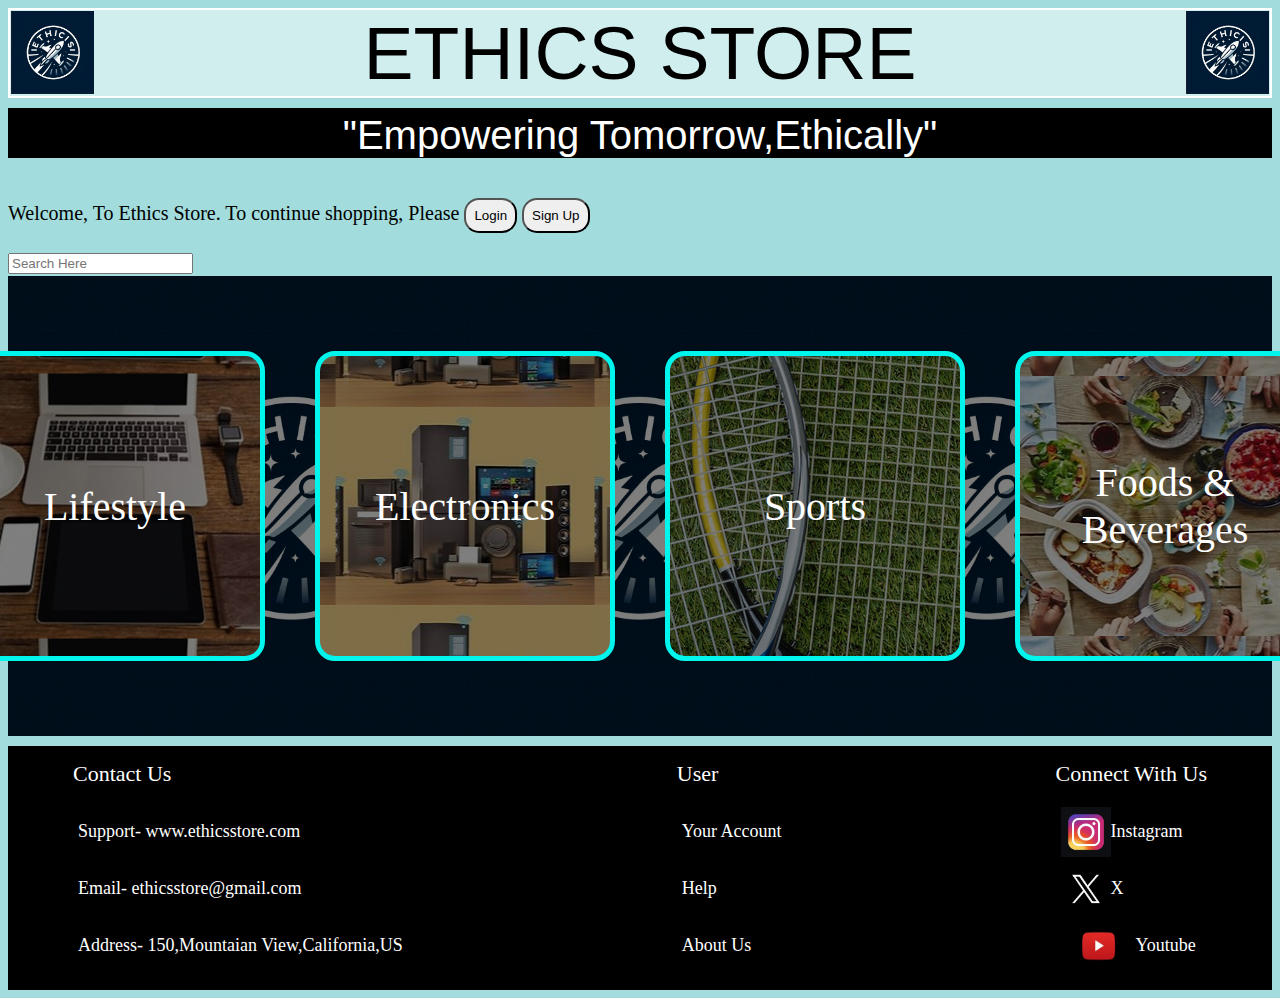
<file: index.html>
<!DOCTYPE html>
<html lang="en">
<head>
    <meta charset="UTF-8">
    <meta name="viewport" content="width=device-width, initial-scale=1.0">
    <title>Document</title> <link rel="stylesheet" href="prac12css.css"> <link rel="stylesheet" href="https://cdnjs.cloudflare.com/ajax/libs/font-awesome/4.7.0/css/font-awesome.min.css">
</head>
<body>
   <img class="i13" src="final logo.jpg" alt=""><img class="i14" src="final logo.jpg" alt=""><p id="h1">ETHICS STORE</p>
    <p id="i2">"Empowering Tomorrow,Ethically"</p>
    <div class="header1">
        <div class="innerheader">
    <p id="i4">Welcome, To Ethics Store. To continue shopping, Please 
    <a href="login.html"><button class="i3">Login</button></a> <a href="signup.html"><button class="i3">Sign Up</button></a></p>
    </div>
    <div class="innerheader">
        <i class="fa-regular fa-magnifying-glass"></i><input type="text" class="searchbar" placeholder="Search Here">
    </div>
    </div>
   <div id="i1">
    <div class="container">
        <a href="lifestyle.html"><div id="a1" class="c3">Lifestyle</div></a>
        <a href="elec.htm"><div id="a2" class="c3">Electronics</div></a>
        <a href="sports.htm"><div id="a3" class="c3">Sports</div></a>
        <a href="food.htm"><div id="a4" class="c3">Foods & Beverages</div></a>
    </div>   
   </div>
<div class="footer"> 
    <div class="footer-section">
    <p class="a7">Contact Us</p>
    <ul>
        <li><p class="a8">Support- www.ethicsstore.com</p></li>
        <li><p class="a8">Email- ethicsstore@gmail.com</p></li>
        <li><p class="a8">Address- 150,Mountaian View,California,US</p></li>
    </ul>
    </div> 
    <div class="footer-section">
        <p class="a7">User</p>
        <ul>
            <li><a href="ephemeral.htm"><p class="a8">Your Account</p></a></li>
            <li><a href="ephemeral.htm"><p class="a8">Help</p></a></li>
            <li><a href="ephemeral.htm"><p class="a8">About Us</p></a></li>
        </ul>
    </div>
    <div class="footer-section">
        <p class="a7">Connect With Us</p>
        <ul>
            <li><img class="i9" src="instalogofinal.jpeg" alt=""><a href=""> <p class="a8">Instagram</p></a></li>
            <li><img class="i9" src="xlogo.jpeg" alt=""><a href=""> <p class="a8">X</p></a></li>
            <LI><img class="i10" src="ytlogofinal.jpeg" alt=""><a href=""> <p class="a8">Youtube</p></a></LI>
        </ul>
    </div>
</div>
</body>
</html>
</file>
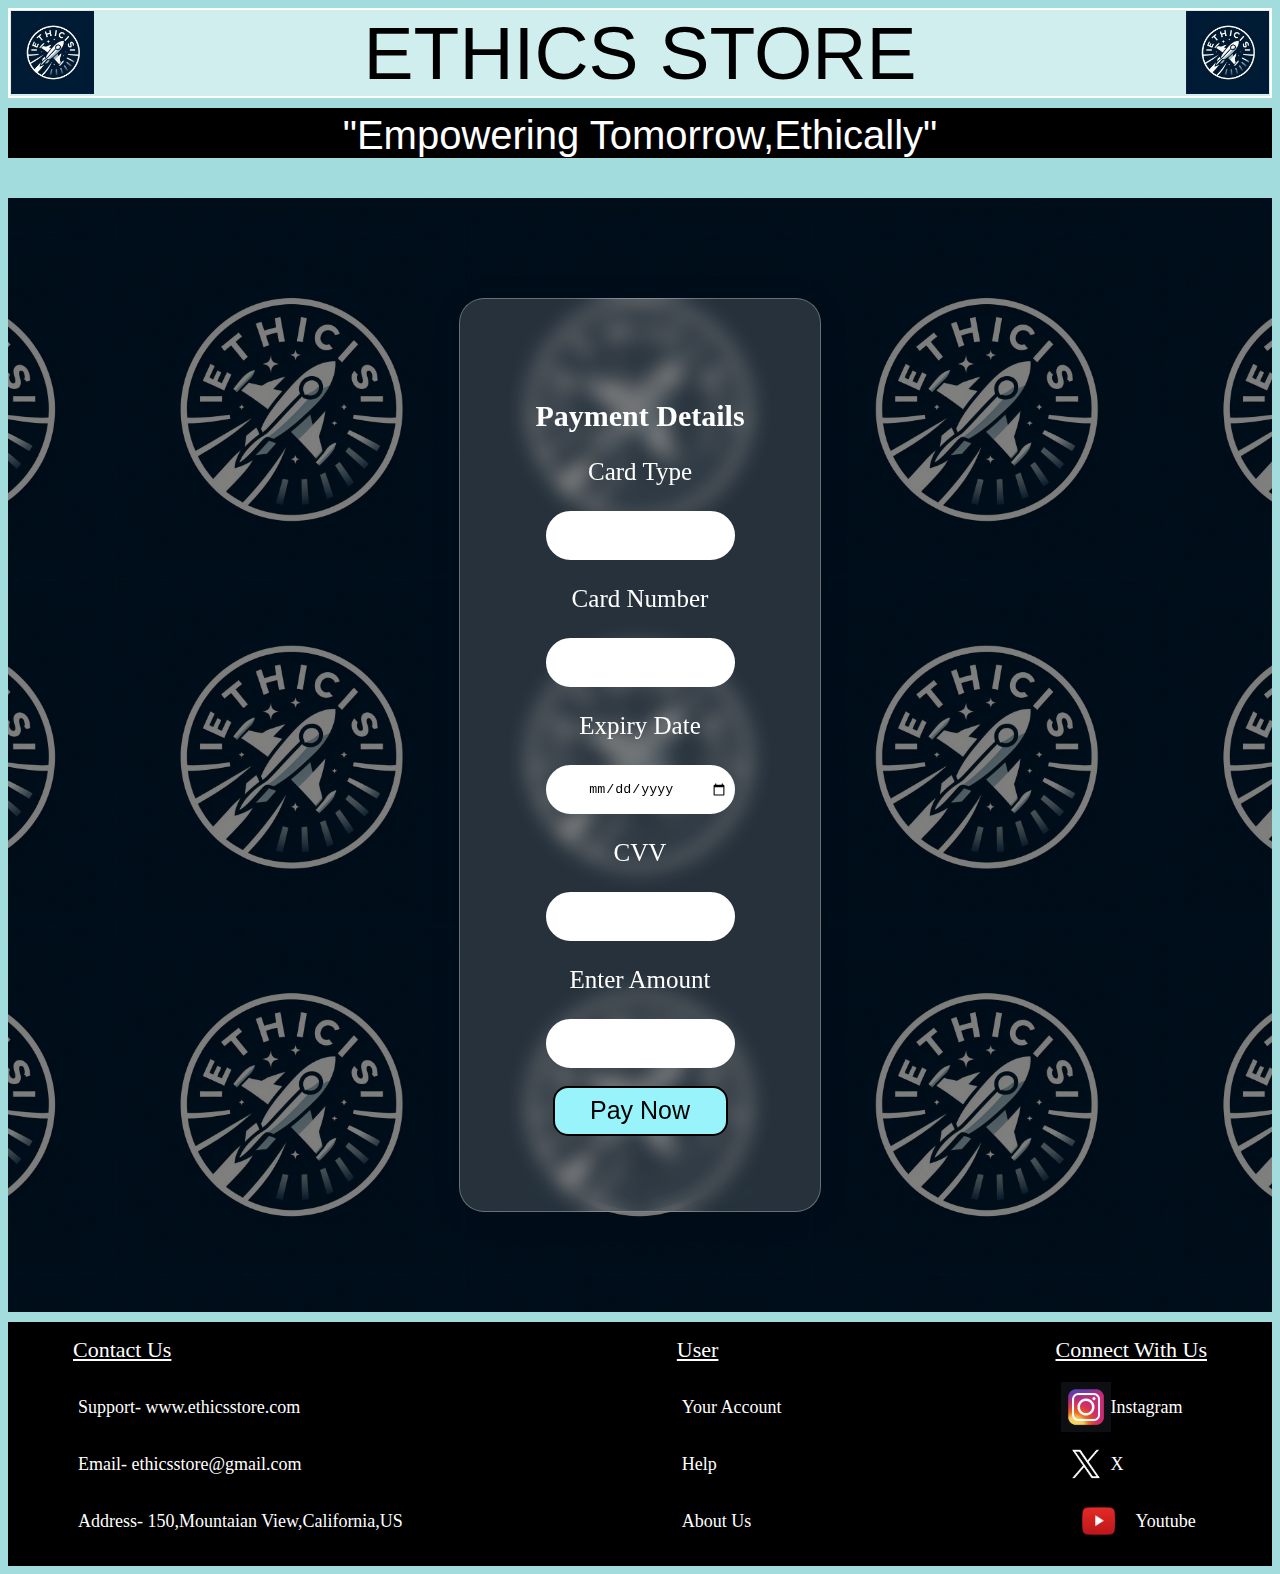
<file: buy now.htm>
<!DOCTYPE html>
<html lang="en">
<head>
    <meta charset="UTF-8">
    <meta name="viewport" content="width=device-width, initial-scale=1.0">
    <title>Document</title><link rel="stylesheet" href="prac12css.css">
</head>
<body>
    <img class="i13" src="final logo.jpg" alt=""><img class="i14" src="final logo.jpg" alt=""><p id="h1">ETHICS STORE</p>
    <p id="i2">"Empowering Tomorrow,Ethically"</p>
    <form action="index.html">
        <div id="i7">
            <div id="i5">
        <h2>Payment Details</h2>
           <center><p class="i12">Card Type</p>  <input class="e1" type="text" name="card type">
            <br>
            <p class="i12">Card Number</p> <input class="e1" type="number" name="card number">
            <br>
            <p class="i12">Expiry Date</p> <input class="e1" type="date" name="expiry date">
            <br>
            <p class="i12">CVV</p> <input class="e1" type="number" name="cvv">
            <br>
            <p class="i12">Enter Amount</p> <input class="e1" type="number" name="enter amount"> <br><br>
            <input class="button" type="submit" value="Pay Now"></center>
        </form></div></div>
        <div class="footer"> 
            <div class="footer-section">
            <p class="a7"><u>Contact Us</u></p>
            <ul>
                <li><p class="a8">Support- www.ethicsstore.com</p></li>
                <li><p class="a8">Email- ethicsstore@gmail.com</p></li>
                <li><p class="a8">Address- 150,Mountaian View,California,US</p></li>
            </ul>
            </div> 
            <div class="footer-section">
                <p class="a7"><u>User</u></p>
                <ul>
                    <li><a href="ephemeral.htm"><p class="a8">Your Account</p></a></li>
                    <li><a href="ephemeral.htm"><p class="a8">Help</p></a></li>
                    <li><a href="ephemeral.htm"><p class="a8">About Us</p></a></li>
                </ul>
            </div>
            <div class="footer-section">
                <p class="a7"><u>Connect With Us</u></p>
                <ul>
                    <li><img class="i9" src="instalogofinal.jpeg" alt=""><a href=""> <p class="a8">Instagram</p></a></li>
                    <li><img class="i9" src="xlogo.jpeg" alt=""><a href=""> <p class="a8">X</p></a></li>
                    <LI><img class="i10" src="ytlogofinal.jpeg" alt=""><a href=""> <p class="a8">Youtube</p></a></LI>
                </ul>
            </div>
        </div>
</body>
</html>
</file>
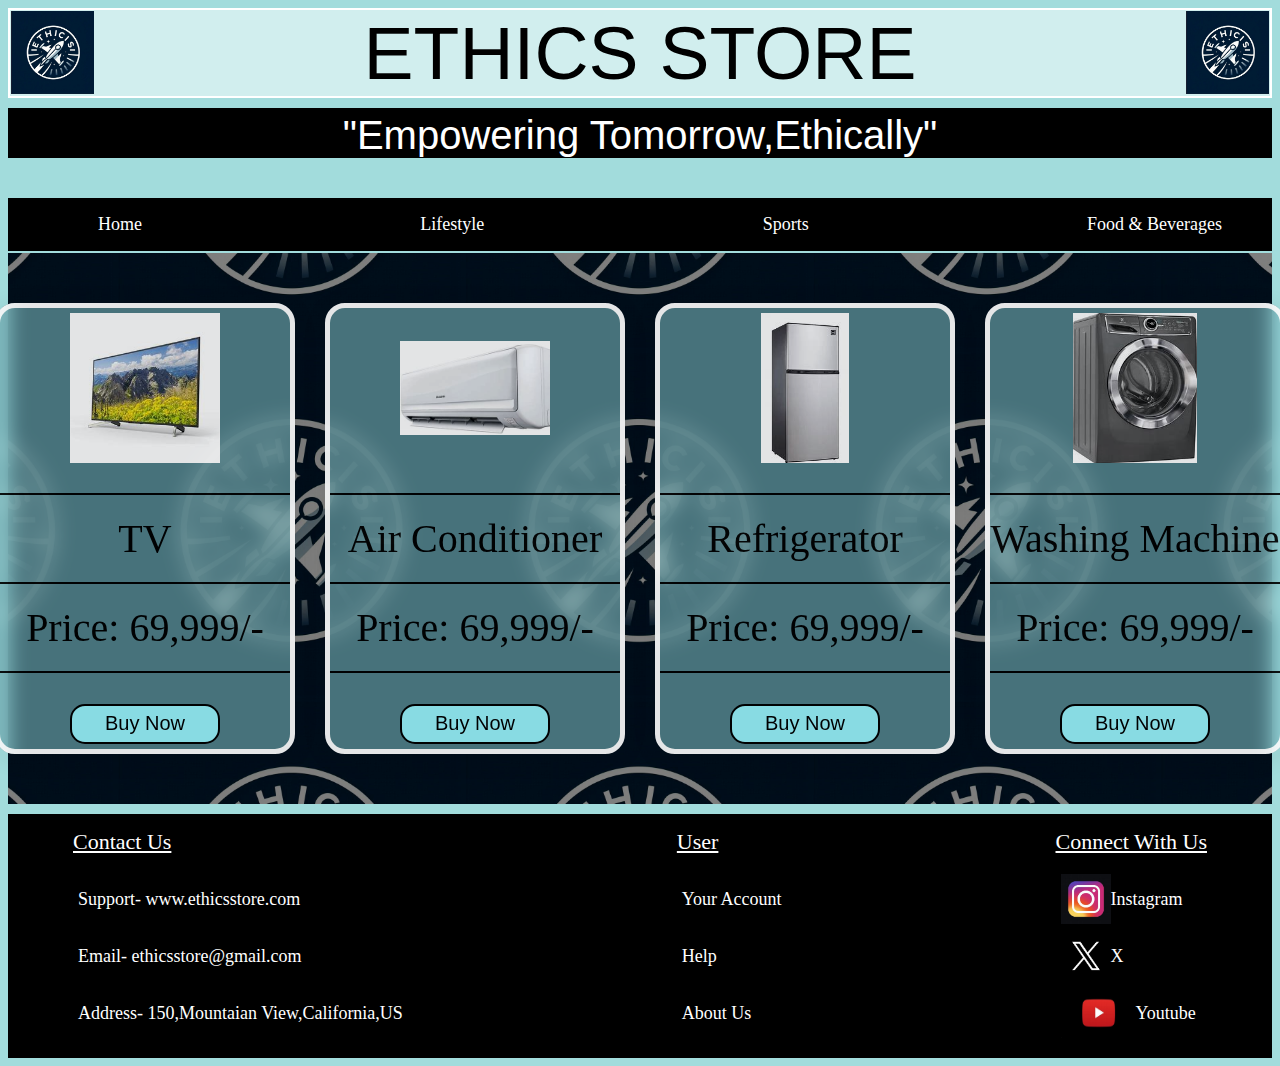
<file: elec.htm>
<!DOCTYPE html>
<html lang="en">
<head>
    <meta charset="UTF-8">
    <meta name="viewport" content="width=device-width, initial-scale=1.0">
    <title>Document</title><link rel="stylesheet" href="prac12css.css">
</head>
<body>
    <img class="i13" src="final logo.jpg" alt=""><img class="i14" src="final logo.jpg" alt=""><p id="h1">ETHICS STORE</p>
    <p id="i2">"Empowering Tomorrow,Ethically"</p>
    <div class="header">
        <div class="header-section">
            <ul>
                <li><a href="index.html"><p class="a8">Home</p></a></li>
            </ul>
        </div>
        <div class="header-section">
            <ul>
                <li><a href="lifestyle.html"><p class="a8">Lifestyle</p></a></li>
            </ul>
        </div>
        <div class="header-section">
            <ul>
                <li><a href="sports.htm"><p class="a8">Sports</p></a></li>
            </ul>
        </div>
        <div class="header-section">
            <ul>
                <li><a href="food.htm"><p class="a8">Food & Beverages</p></a></li>
            </ul>
        </div>
    </div>
    <div class="l1">
        <div class="container1">
            <div class="z1"> <img class="c4" src="tv.jpeg" alt=""><hr noshade="2px" color="black">TV<hr noshade="2px" color="black">
                Price: 69,999/-<hr noshade="2px" color="black"><a href="buy now.htm"><button class="button1">Buy Now</button></a></div>
             <div class="z1"> <img class="c4" src="air conditioner.jpeg" alt=""><hr noshade="2px" color="black">Air Conditioner<hr noshade="2px" color="black">
                Price: 69,999/-<hr noshade="2px" color="black"><a href="buy now.htm"><button class="button1">Buy Now</button></a></div>   
             <div class="z1"> <img class="c4" src="fridge.jpeg" alt=""><hr noshade="2px" color="black">Refrigerator<hr noshade="2px" color="black">
                Price: 69,999/-<hr noshade="2px" color="black"><a href="buy now.htm"><button class="button1">Buy Now</button></a></div>               
             <div class="z1"> <img class="c4" src="washing machine.jpeg" alt=""><hr noshade="2px" color="black">Washing Machine<hr noshade="2px" color="black">
                Price: 69,999/-<hr noshade="2px" color="black"><a href="buy now.htm"><button class="button1">Buy Now</button></a></div>
        </div>
    </div>

    <div class="footer"> 
        <div class="footer-section">
        <p class="a7"><u>Contact Us</u></p>
        <ul>
            <li><p class="a8">Support- www.ethicsstore.com</p></li>
            <li><p class="a8">Email- ethicsstore@gmail.com</p></li>
            <li><p class="a8">Address- 150,Mountaian View,California,US</p></li>
        </ul>
        </div> 
        <div class="footer-section">
            <p class="a7"><u>User</u></p>
            <ul>
                <li><a href="ephemeral.htm"><p class="a8">Your Account</p></a></li>
                <li><a href="ephemeral.htm"><p class="a8">Help</p></a></li>
                <li><a href="ephemeral.htm"><p class="a8">About Us</p></a></li>
            </ul>
        </div>
        <div class="footer-section">
            <p class="a7"><u>Connect With Us</u></p>
            <ul>
                <li><img class="i9" src="instalogofinal.jpeg" alt=""><a href=""> <p class="a8">Instagram</p></a></li>
                <li><img class="i9" src="xlogo.jpeg" alt=""><a href=""> <p class="a8">X</p></a></li>
                <LI><img class="i10" src="ytlogofinal.jpeg" alt=""><a href=""> <p class="a8">Youtube</p></a></LI>
            </ul>
        </div>
    </div>
</body>
</html>
</file>
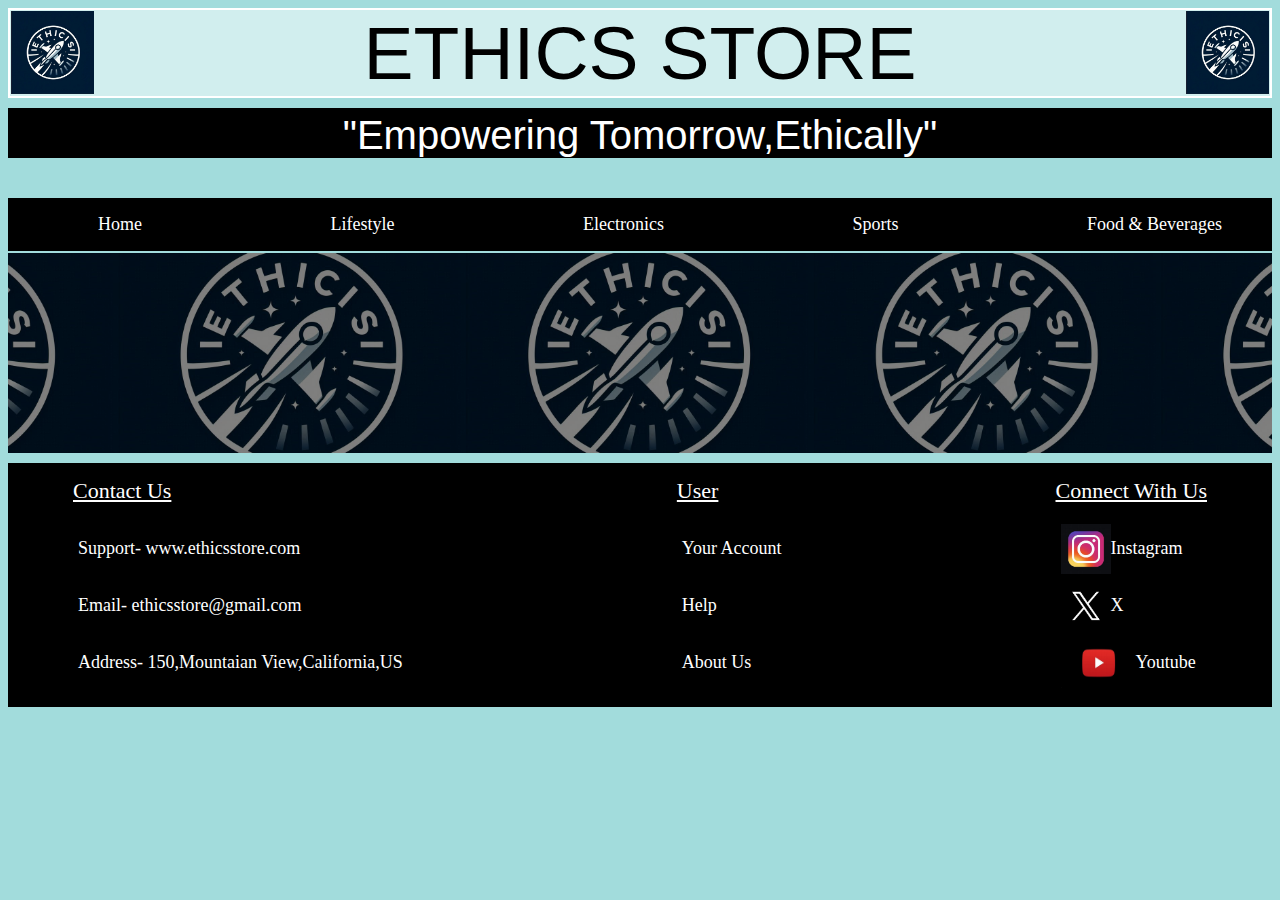
<file: ephemeral.htm>
<!DOCTYPE html>
<html lang="en">
<head>
    <meta charset="UTF-8">
    <meta name="viewport" content="width=device-width, initial-scale=1.0">
    <title>Document</title> <link rel="stylesheet" href="prac12css.css">
</head>
<body>
    <img class="i13" src="final logo.jpg" alt=""><img class="i14" src="final logo.jpg" alt=""><p id="h1">ETHICS STORE</p>
    <p id="i2">"Empowering Tomorrow,Ethically"</p>
    <div class="header">
        <div class="header-section">
            <ul>
                <li><a href="index.html"><p class="a8">Home</p></a></li>
            </ul>
        </div>
        <div class="header-section">
            <ul>
                <li><a href="lifestyle.html"><p class="a8">Lifestyle</p></a></li>
            </ul>
        </div>
        <div class="header-section">
            <ul>
                <li><a href="elec.htm"><p class="a8">Electronics</p></a></li>
            </ul>
        </div>
        <div class="header-section">
            <ul>
                <li><a href="sports.htm"><p class="a8">Sports</p></a></li>
            </ul>
        </div>
        <div class="header-section">
            <ul>
                <li><a href="food.htm"><p class="a8">Food & Beverages</p></a></li>
            </ul>
        </div>
    </div>
    <div id="i7"></div>
    <div class="footer"> 
        <div class="footer-section">
        <p class="a7"><u>Contact Us</u></p>
        <ul>
            <li><p class="a8">Support- www.ethicsstore.com</p></li>
            <li><p class="a8">Email- ethicsstore@gmail.com</p></li>
            <li><p class="a8">Address- 150,Mountaian View,California,US</p></li>
        </ul>
        </div> 
        <div class="footer-section">
            <p class="a7"><u>User</u></p>
            <ul>
                <li><a href="ephemeral.htm"><p class="a8">Your Account</p></a></li>
                <li><a href="ephemeral.htm"><p class="a8">Help</p></a></li>
                <li><a href="ephemeral.htm"><p class="a8">About Us</p></a></li>
            </ul>
        </div>
        <div class="footer-section">
            <p class="a7"><u>Connect With Us</u></p>
            <ul>
                <li><img class="i9" src="instalogofinal.jpeg" alt=""><a href=""> <p class="a8">Instagram</p></a></li>
                <li><img class="i9" src="xlogo.jpeg" alt=""><a href=""> <p class="a8">X</p></a></li>
                <LI><img class="i10" src="ytlogofinal.jpeg" alt=""><a href=""> <p class="a8">Youtube</p></a></LI>
            </ul>
        </div>
    </div>
</body>
</html>
</file>
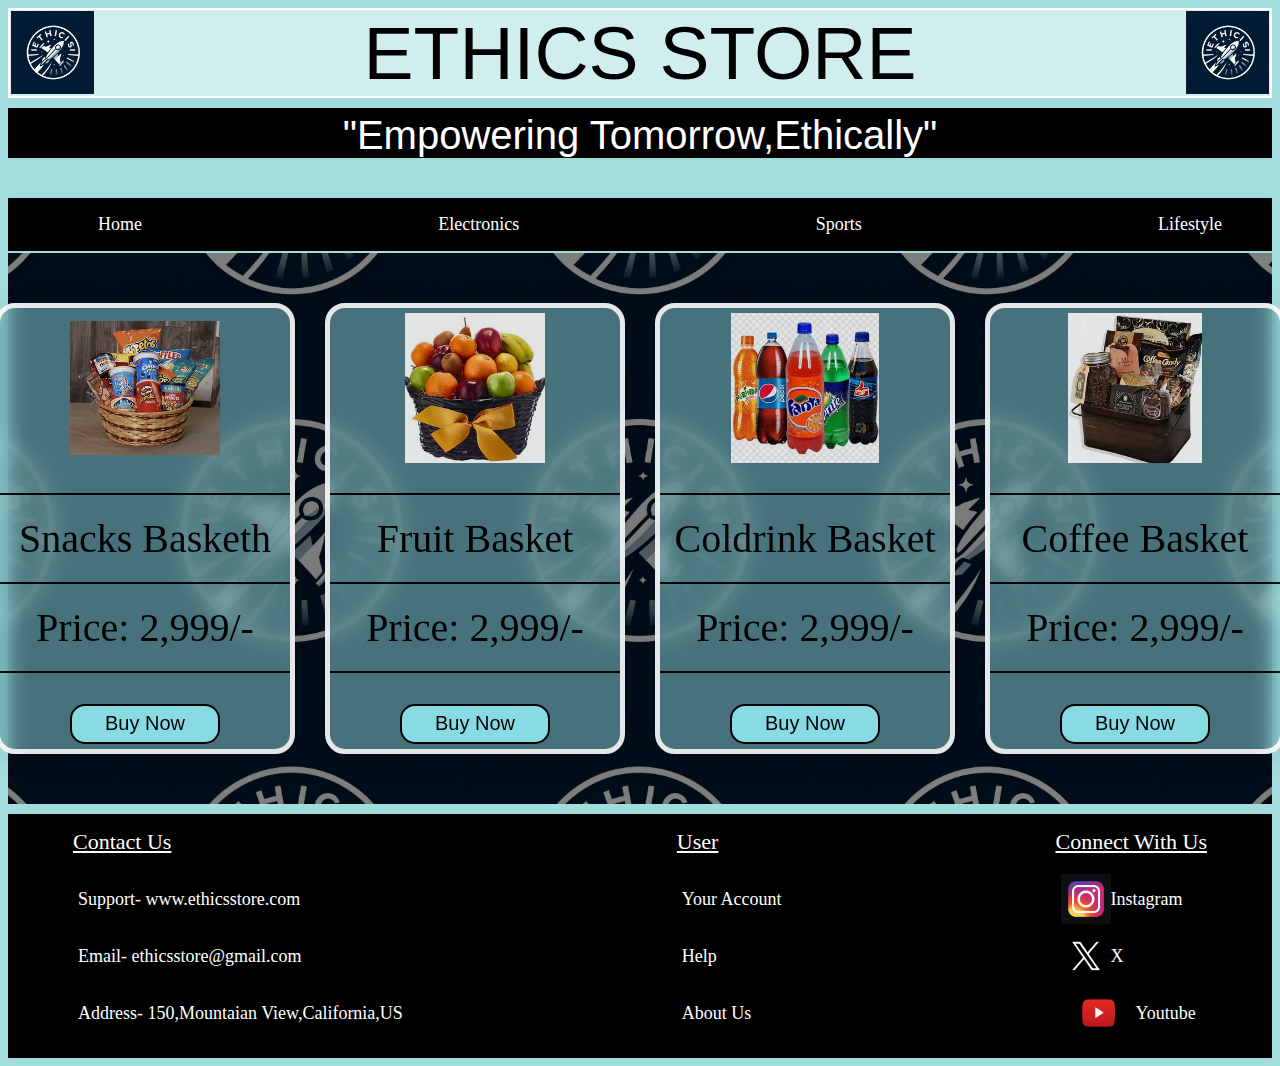
<file: food.htm>
<!DOCTYPE html>
<html lang="en">
<head>
    <meta charset="UTF-8">
    <meta name="viewport" content="width=device-width, initial-scale=1.0">
    <title>Document</title><link rel="stylesheet" href="prac12css.css">
</head>
<body>
    <img class="i13" src="final logo.jpg" alt=""><img class="i14" src="final logo.jpg" alt=""><p id="h1">ETHICS STORE</p>
    <p id="i2">"Empowering Tomorrow,Ethically"</p>
    <div class="header">
        <div class="header-section">
            <ul>
                <li><a href="index.html"><p class="a8">Home</p></a></li>
            </ul>
        </div>
        <div class="header-section">
            <ul>
                <li><a href="elec.htm"><p class="a8">Electronics</p></a></li>
            </ul>
        </div>
        <div class="header-section">
            <ul>
                <li><a href="sports.htm"><p class="a8">Sports</p></a></li>
            </ul>
        </div>
        <div class="header-section">
            <ul>
                <li><a href="lifestyle.html"><p class="a8">Lifestyle</p></a></li>
            </ul>
        </div>
    </div>
    <div class="l1">
        <div class="container1">
            <div class="z1"> <img class="c4" src="snacksbasket.jpeg" alt=""><hr noshade="2px" color="black">Snacks Basketh<hr noshade="2px" color="black">
                Price: 2,999/-<hr noshade="2px" color="black"><a href="buy now.htm"><button class="button1">Buy Now</button></a></div>
             <div class="z1"> <img class="c4" src="fruitbasket.jpeg" alt=""><hr noshade="2px" color="black">Fruit Basket<hr noshade="2px" color="black">
                Price: 2,999/-<hr noshade="2px" color="black"><a href="buy now.htm"><button class="button1">Buy Now</button></a></div>   
             <div class="z1"> <img class="c4" src="coldrinkset.jpeg" alt=""><hr noshade="2px" color="black">Coldrink Basket<hr noshade="2px" color="black">
                Price: 2,999/-<hr noshade="2px" color="black"><a href="buy now.htm"><button class="button1">Buy Now</button></a></div>               
             <div class="z1"> <img class="c4" src="coffeebasket.jpeg" alt=""><hr noshade="2px" color="black">Coffee Basket<hr noshade="2px" color="black">
                Price: 2,999/-<hr noshade="2px" color="black"><a href="buy now.htm"><button class="button1">Buy Now</button></a></div>
        </div>
    </div>
    <div class="footer"> 
        <div class="footer-section">
        <p class="a7"><u>Contact Us</u></p>
        <ul>
            <li><p class="a8">Support- www.ethicsstore.com</p></li>
            <li><p class="a8">Email- ethicsstore@gmail.com</p></li>
            <li><p class="a8">Address- 150,Mountaian View,California,US</p></li>
        </ul>
        </div> 
        <div class="footer-section">
            <p class="a7"><u>User</u></p>
            <ul>
                <li><a href="ephemeral.htm"><p class="a8">Your Account</p></a></li>
                <li><a href="ephemeral.htm"><p class="a8">Help</p></a></li>
                <li><a href="ephemeral.htm"><p class="a8">About Us</p></a></li>
            </ul>
        </div>
        <div class="footer-section">
            <p class="a7"><u>Connect With Us</u></p>
            <ul>
                <li><img class="i9" src="instalogofinal.jpeg" alt=""><a href=""> <p class="a8">Instagram</p></a></li>
                <li><img class="i9" src="xlogo.jpeg" alt=""><a href=""> <p class="a8">X</p></a></li>
                <LI><img class="i10" src="ytlogofinal.jpeg" alt=""><a href=""> <p class="a8">Youtube</p></a></LI>
            </ul>
        </div>
    </div>
</body>
</html>
</file>
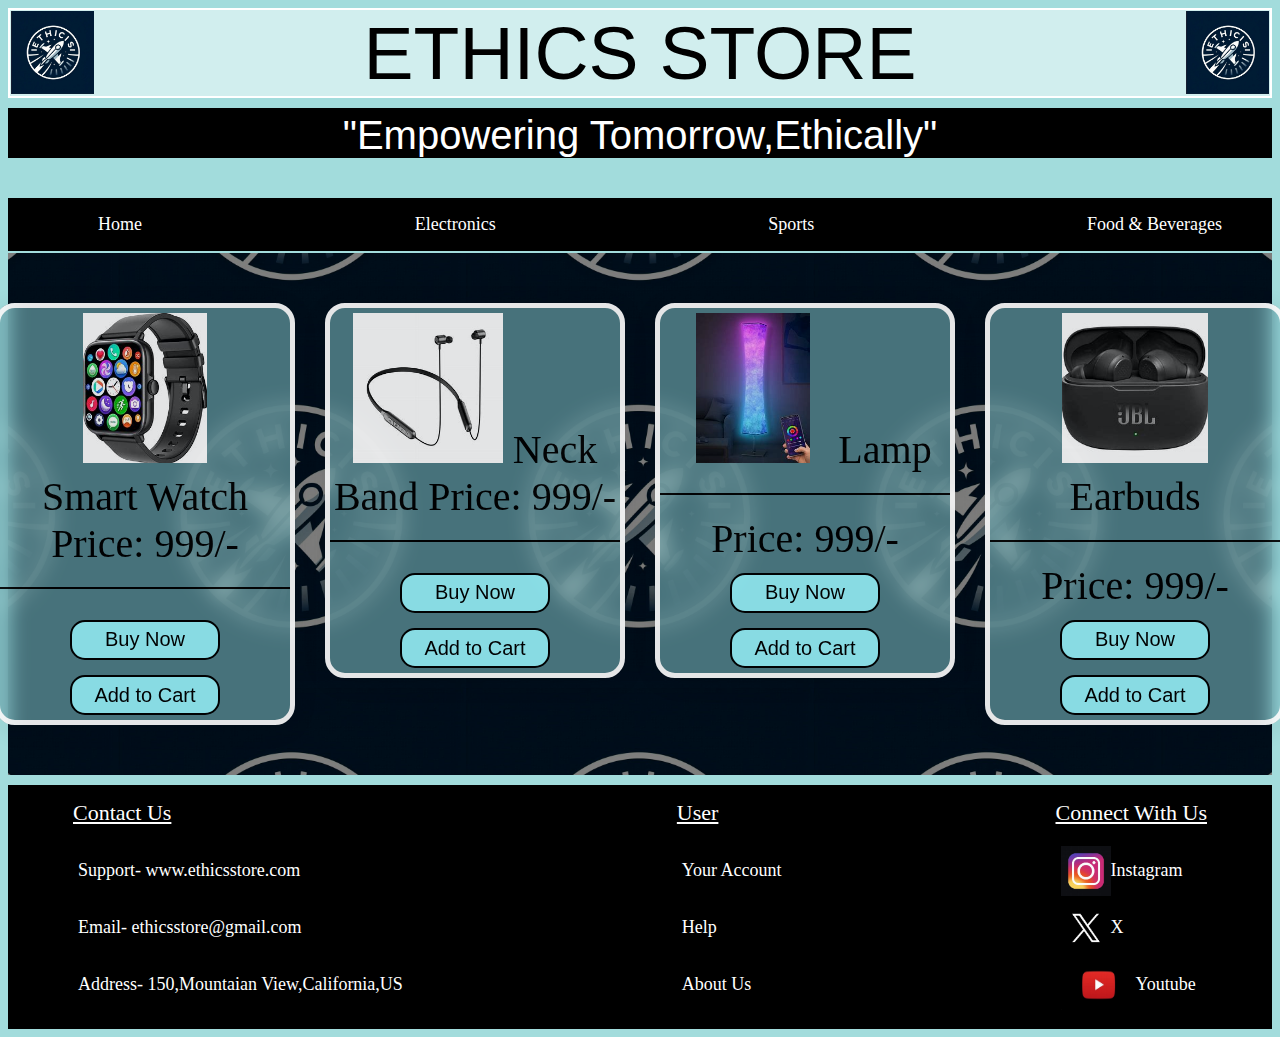
<file: lifestyle.html>
<!DOCTYPE html>
<html lang="en">
<head>
    <meta charset="UTF-8">
    <meta name="viewport" content="width=device-width, initial-scale=1.0">
    <title>Document</title> <link rel="stylesheet" href="prac12css.css">
    <script>
        // Initialize an empty cart
        let cart = [];
    
        // Function to add item to cart
        function addToCart(item, price) {
            const cartItem = { name: item, price: price };
            cart.push(cartItem);
            alert(item + " has been added to the cart!");
            displayCart(); // Show the updated cart after an item is added
        }
    
        // Function to display the cart
        function displayCart() {
            let cartContents = "";
            let totalPrice = 0;
    
            if (cart.length === 0) {
                cartContents = "Your cart is empty.";
            } else {
                cart.forEach(item => {
                    cartContents += item.name + " - Price: " + item.price + "<br>";
                    totalPrice += item.price;
                });
                cartContents += "<hr>Total Price: " + totalPrice + " /-";
            }
    
            // Display the cart in the console (or you could display it in an HTML element)
            console.log(cartContents);
            // For example, show cart content in a popup or a specific section in HTML
            alert(cartContents);
        }
    </script>
</head>
<body>
    <img class="i13" src="final logo.jpg" alt=""><img class="i14" src="final logo.jpg" alt=""><p id="h1">ETHICS STORE</p>
    <p id="i2">"Empowering Tomorrow,Ethically"</p> 
    <div class="header">
        <div class="header-section">
            <ul>
                <li><a href="index.html"><p class="a8">Home</p></a></li>
            </ul>
        </div>
        <div class="header-section">
            <ul>
                <li><a href="elec.htm"><p class="a8">Electronics</p></a></li>
            </ul>
        </div>
        <div class="header-section">
            <ul>
                <li><a href="sports.htm"><p class="a8">Sports</p></a></li>
            </ul>
        </div>
        <div class="header-section">
            <ul>
                <li><a href="food.htm"><p class="a8">Food & Beverages</p></a></li>
            </ul>
        </div>
    </div>
    <div class="l1">
    <div class="container1">
        <div class="z1">
            <img class="c4" src="smartwatch1.jpeg" alt=""><br>Smart Watch<br>
            Price: 999/-<hr noshade="2px" color="black">
            <a href="buy now.htm"><button class="button1">Buy Now</button></a>
            <button class="button1" onclick="addToCart('Smart Watch', 999)">Add to Cart</button>
        </div>
        <div class="z1">
            <img class="c4" src="neckband1.jpeg" alt="">
            Neck Band
            Price: 999/-<hr noshade="2px" color="black">
            <a href="buy now.htm"><button class="button1">Buy Now</button></a>
            <button class="button1" onclick="addToCart('Neck Band', 999)">Add to Cart</button>
        </div>
        <div class="z1">
            <img class="c4" src="lamp1.jpeg" alt="">
            Lamp<hr noshade="2px" color="black">
            Price: 999/-
            <a href="buy now.htm"><button class="button1">Buy Now</button></a>
            <button class="button1" onclick="addToCart('Lamp', 999)">Add to Cart</button>
        </div>
        <div class="z1">
            <img class="c4" src="earbud1.jpeg" alt="">
            Earbuds<hr noshade="2px" color="black">
            Price: 999/-
            <a href="buy now.htm"><button class="button1">Buy Now</button></a>
            <button class="button1" onclick="addToCart('Earbuds', 999)">Add to Cart</button>
        </div>
    </div>
</div>
    <div class="footer"> 
        <div class="footer-section">
        <p class="a7"><u>Contact Us</u></p>
        <ul>
            <li><p class="a8">Support- www.ethicsstore.com</p></li>
            <li><p class="a8">Email- ethicsstore@gmail.com</p></li>
            <li><p class="a8">Address- 150,Mountaian View,California,US</p></li>
        </ul>
        </div> 
        <div class="footer-section">
            <p class="a7"><u>User</u></p>
            <ul>
                <li><a href="ephemeral.htm"><p class="a8">Your Account</p></a></li>
                <li><a href="ephemeral.htm"><p class="a8">Help</p></a></li>
                <li><a href="ephemeral.htm"><p class="a8">About Us</p></a></li>
            </ul>
        </div>
        <div class="footer-section">
            <p class="a7"><u>Connect With Us</u></p>
            <ul>
                <li><img class="i9" src="instalogofinal.jpeg" alt=""><a href=""> <p class="a8">Instagram</p></a></li>
                <li><img class="i9" src="xlogo.jpeg" alt=""><a href=""> <p class="a8">X</p></a></li>
                <LI><img class="i10" src="ytlogofinal.jpeg" alt=""><a href=""> <p class="a8">Youtube</p></a></LI>
            </ul>
        </div>
    </div>
</body>
</html>
</file>
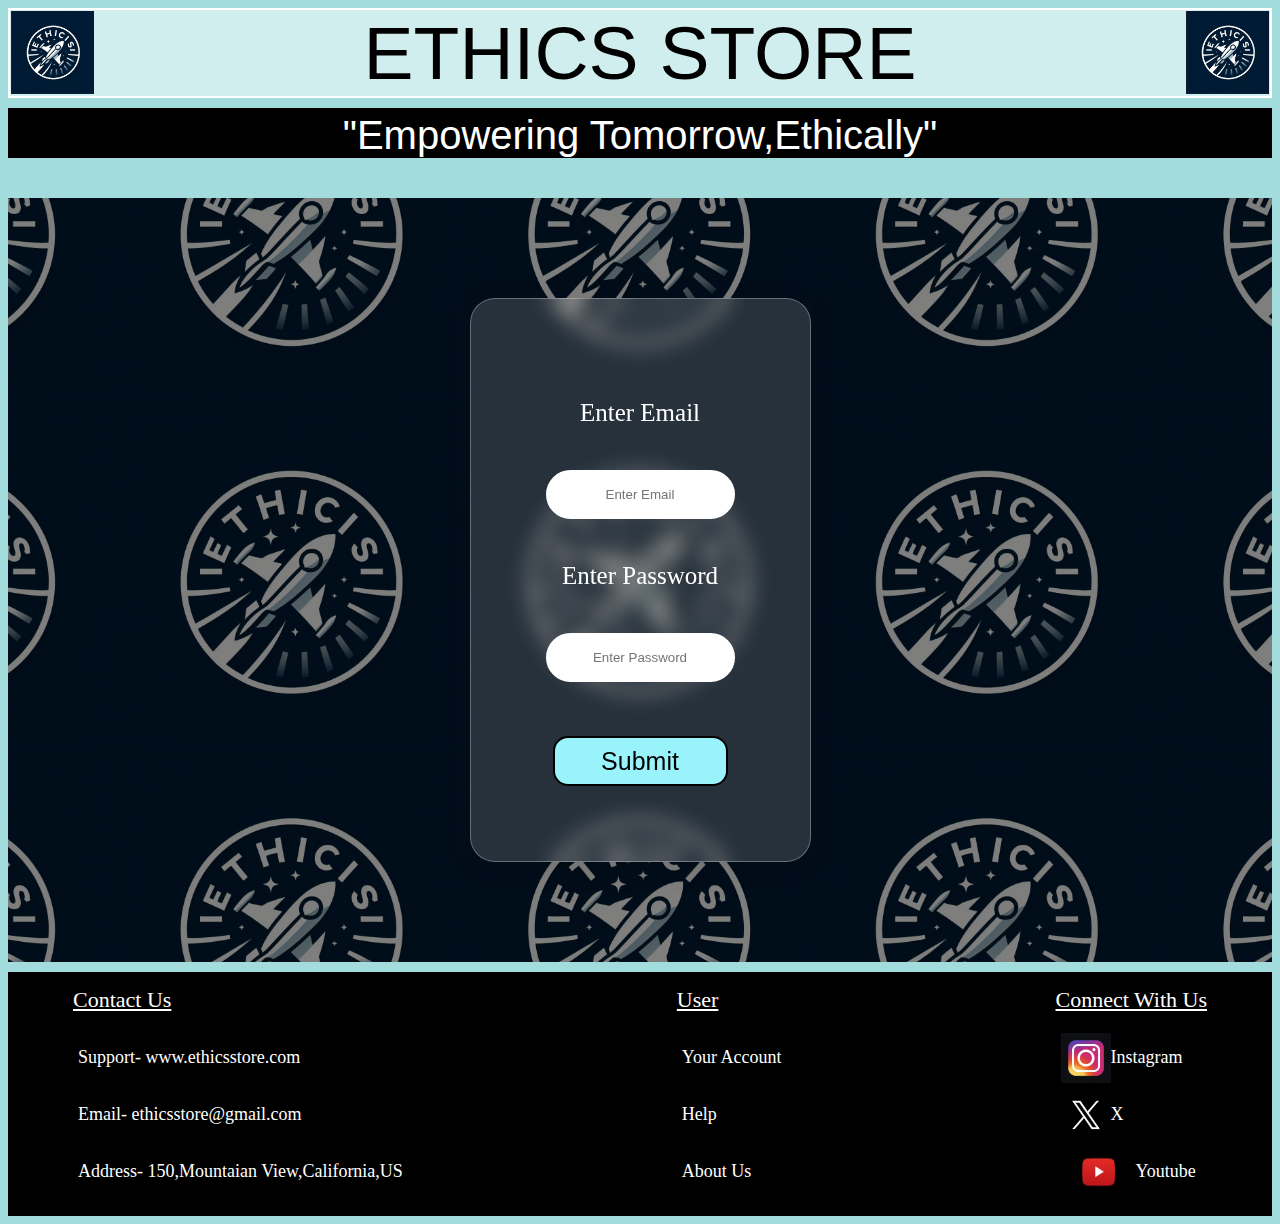
<file: login.html>
<!DOCTYPE html>
<html lang="en">
<head>
    <meta charset="UTF-8">
    <meta name="viewport" content="width=device-width, initial-scale=1.0">
    <title>Document</title> <link rel="stylesheet" href="prac12css.css">
</head>
<body>
    <img class="i13" src="final logo.jpg" alt=""><img class="i14" src="final logo.jpg" alt=""><p id="h1">ETHICS STORE</p>
    <p id="i2">"Empowering Tomorrow,Ethically"</p>
    <div id="i7">
        <div id="i5">
    <center><form action="index.html">
        <p class="i12">Enter Email</p> <br><input type="email" placeholder="Enter Email" class="e1"> <br><br> <p class="i12">Enter Password </p><br> <input class="e1" type="password" placeholder="Enter Password"><br><br> 
        <br>  <br><input class="button" type="submit">
    </form></center></div>
</div>
<div class="footer"> 
    <div class="footer-section">
    <p class="a7"><u>Contact Us</u></p>
    <ul>
        <li><p class="a8">Support- www.ethicsstore.com</p></li>
        <li><p class="a8">Email- ethicsstore@gmail.com</p></li>
        <li><p class="a8">Address- 150,Mountaian View,California,US</p></li>
    </ul>
    </div> 
    <div class="footer-section">
        <p class="a7"><u>User</u></p>
        <ul>
            <li><a href="ephemeral.htm"><p class="a8">Your Account</p></a></li>
            <li><a href="ephemeral.htm"><p class="a8">Help</p></a></li>
            <li><a href="ephemeral.htm"><p class="a8">About Us</p></a></li>
        </ul>
    </div>
    <div class="footer-section">
        <p class="a7"><u>Connect With Us</u></p>
        <ul>
            <li><img class="i9" src="instalogofinal.jpeg" alt=""><a href=""> <p class="a8">Instagram</p></a></li>
            <li><img class="i9" src="xlogo.jpeg" alt=""><a href=""> <p class="a8">X</p></a></li>
            <LI><img class="i10" src="ytlogofinal.jpeg" alt=""><a href=""> <p class="a8">Youtube</p></a></LI>
        </ul>
    </div>
</div>
</body>
</html>
</file>
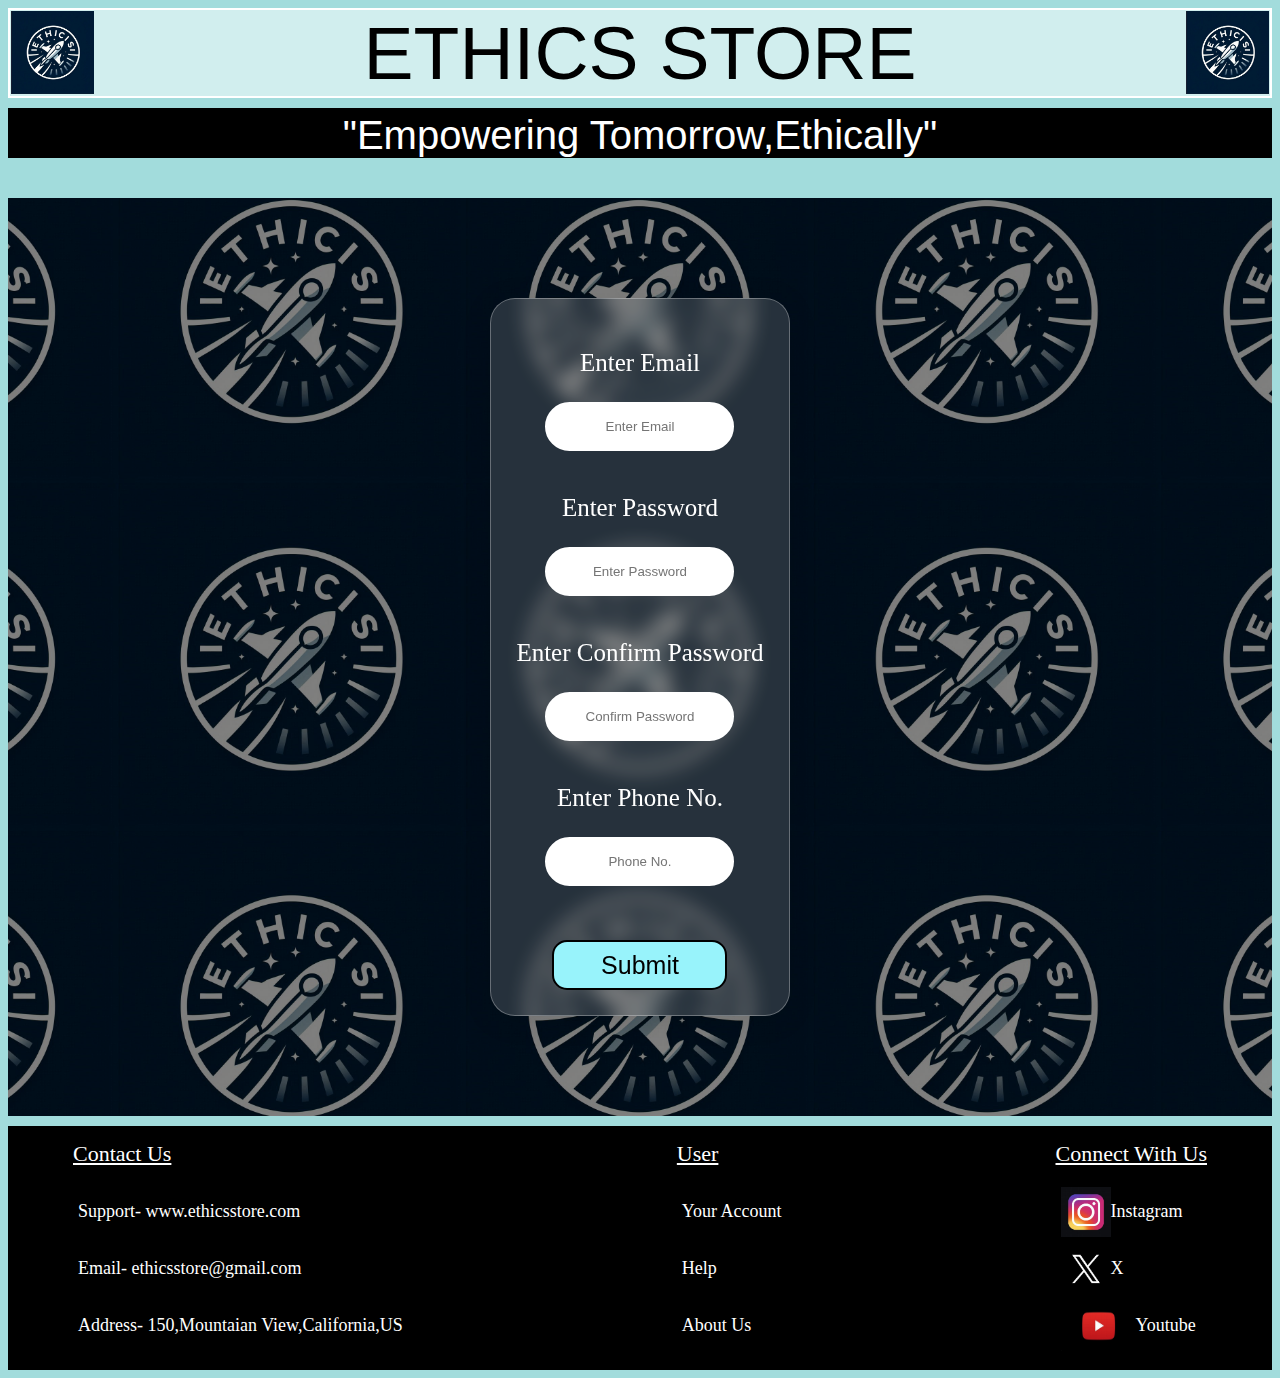
<file: signup.html>
<!DOCTYPE html>
<html lang="en">
<head>
    <meta charset="UTF-8">
    <meta name="viewport" content="width=device-width, initial-scale=1.0">
    <title>Document</title> <link rel="stylesheet" href="prac12css.css">
</head>
<body>
    <img class="i13" src="final logo.jpg" alt=""><img class="i14" src="final logo.jpg" alt=""><p id="h1">ETHICS STORE</p>
    <p id="i2">"Empowering Tomorrow,Ethically"</p>
    <div id="i7">
    <div id="i6"><center><form action="index.html">
        <p class="i12">Enter Email</p><input class="e1" type="email" placeholder="Enter Email"> <br><br> <p class="i12">Enter Password </p><input class="e1" type="password" placeholder="Enter Password"><br><br> 
        <p class="i12">Enter Confirm Password </p><input class="e1" type="password" placeholder="Confirm Password"><br><br> <p class="i12">Enter Phone No. </p><input class="e1" type="tel" placeholder="Phone No."><br><br> 
        <br><br><input class="button" type="submit">  </form></center></div>
    </div>
    <div class="footer"> 
        <div class="footer-section">
        <p class="a7"><u>Contact Us</u></p>
        <ul>
            <li><p class="a8">Support- www.ethicsstore.com</p></li>
            <li><p class="a8">Email- ethicsstore@gmail.com</p></li>
            <li><p class="a8">Address- 150,Mountaian View,California,US</p></li>
        </ul>
        </div> 
        <div class="footer-section">
            <p class="a7"><u>User</u></p>
            <ul>
                <li><a href="ephemeral.htm"><p class="a8">Your Account</p></a></li>
                <li><a href="ephemeral.htm"><p class="a8">Help</p></a></li>
                <li><a href="ephemeral.htm"><p class="a8">About Us</p></a></li>
            </ul>
        </div>
        <div class="footer-section">
            <p class="a7"><u>Connect With Us</u></p>
            <ul>
                <li><img class="i9" src="instalogofinal.jpeg" alt=""><a href=""> <p class="a8">Instagram</p></a></li>
                <li><img class="i9" src="xlogo.jpeg" alt=""><a href=""> <p class="a8">X</p></a></li>
                <LI><img class="i10" src="ytlogofinal.jpeg" alt=""><a href=""> <p class="a8">Youtube</p></a></LI>
            </ul>
        </div>
    </div>
</body>
</html>
</file>
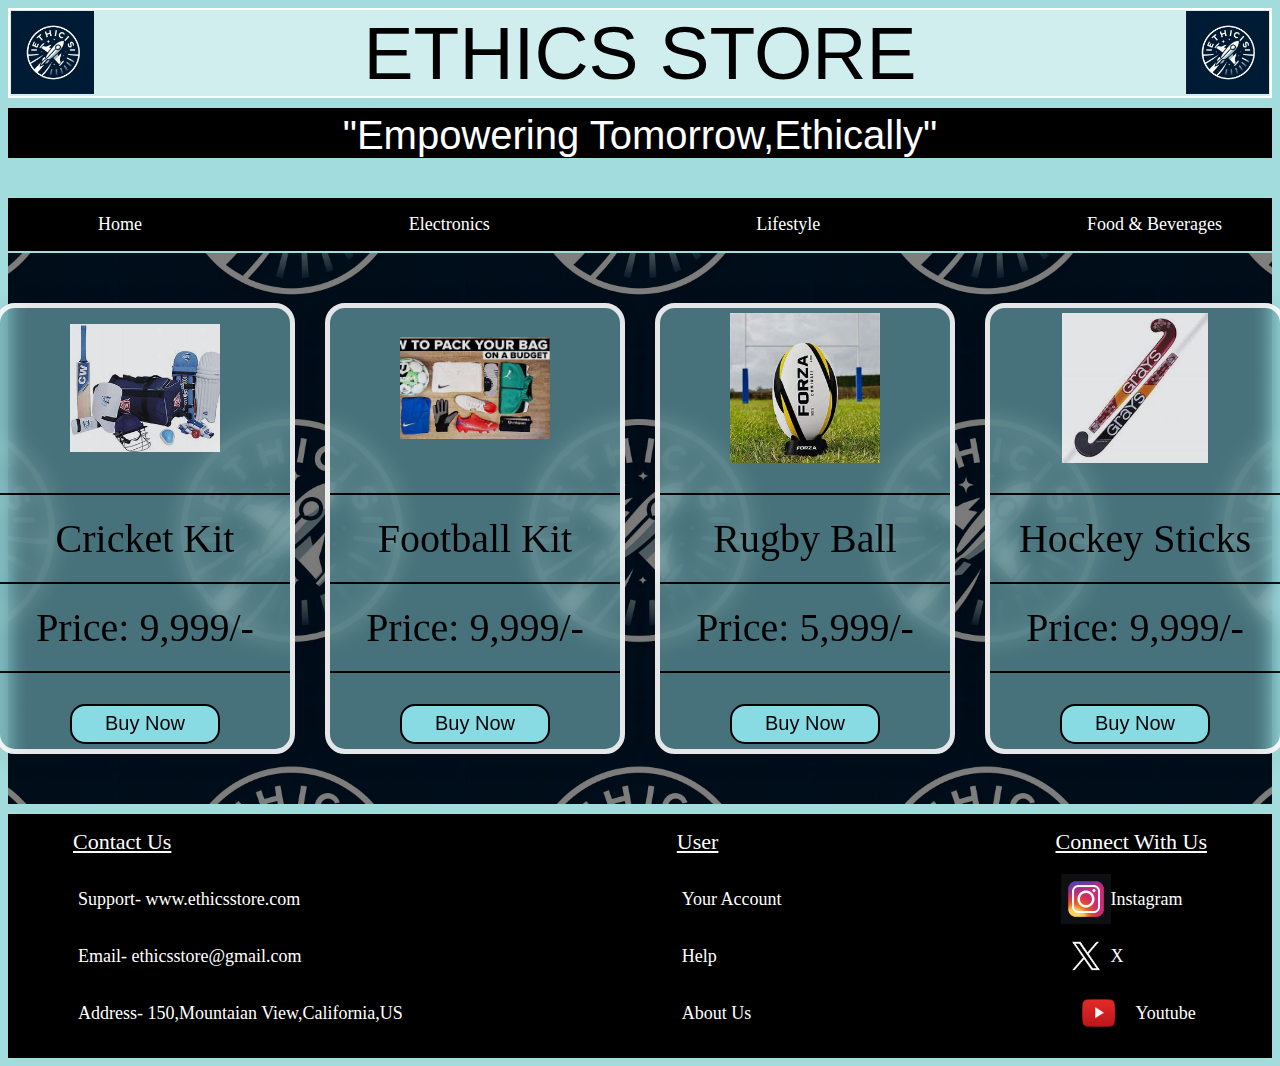
<file: sports.htm>
<!DOCTYPE html>
<html lang="en">
<head>
    <meta charset="UTF-8">
    <meta name="viewport" content="width=device-width, initial-scale=1.0">
    <title>Document</title><link rel="stylesheet" href="prac12css.css">
</head>
<body>
    <img class="i13" src="final logo.jpg" alt=""><img class="i14" src="final logo.jpg" alt=""><p id="h1">ETHICS STORE</p>
    <p id="i2">"Empowering Tomorrow,Ethically"</p>
    <div class="header">
        <div class="header-section">
            <ul>
                <li><a href="index.html"><p class="a8">Home</p></a></li>
            </ul>
        </div>
        <div class="header-section">
            <ul>
                <li><a href="elec.htm"><p class="a8">Electronics</p></a></li>
            </ul>
        </div>
        <div class="header-section">
            <ul>
                <li><a href="lifestyle.html"><p class="a8">Lifestyle</p></a></li>
            </ul>
        </div>
        <div class="header-section">
            <ul>
                <li><a href="food.htm"><p class="a8">Food & Beverages</p></a></li>
            </ul>
        </div>
    </div>
    <div class="l1">
        <div class="container1">
            <div class="z1"> <img class="c4" src="crickit.jpeg" alt=""><hr noshade="2px" color="black">Cricket Kit<hr noshade="2px" color="black">
                Price: 9,999/-<hr noshade="2px" color="black"><a href="buy now.htm"><button class="button1">Buy Now</button></a></div>
             <div class="z1"> <img class="c4" src="footballkit.jpeg" alt=""><hr noshade="2px" color="black">Football Kit<hr noshade="2px" color="black">
                Price: 9,999/-<hr noshade="2px" color="black"><a href="buy now.htm"><button class="button1">Buy Now</button></a></div>   
             <div class="z1"> <img class="c4" src="rugbyball.jpeg" alt=""><hr noshade="2px" color="black">Rugby Ball<hr noshade="2px" color="black">
                Price: 5,999/-<hr noshade="2px" color="black"><a href="buy now.htm"><button class="button1">Buy Now</button></a></div>               
             <div class="z1"> <img class="c4" src="hockey sticks.jpeg" alt=""><hr noshade="2px" color="black">Hockey Sticks<hr noshade="2px" color="black">
                Price: 9,999/-<hr noshade="2px" color="black"><a href="buy now.htm"><button class="button1">Buy Now</button></a></div>
        </div>
    </div>
    <div class="footer"> 
        <div class="footer-section">
        <p class="a7"><u>Contact Us</u></p>
        <ul>
            <li><p class="a8">Support- www.ethicsstore.com</p></li>
            <li><p class="a8">Email- ethicsstore@gmail.com</p></li>
            <li><p class="a8">Address- 150,Mountaian View,California,US</p></li>
        </ul>
        </div> 
        <div class="footer-section">
            <p class="a7"><u>User</u></p>
            <ul>
                <li><a href="ephemeral.htm"><p class="a8">Your Account</p></a></li>
                <li><a href="ephemeral.htm"><p class="a8">Help</p></a></li>
                <li><a href="ephemeral.htm"><p class="a8">About Us</p></a></li>
            </ul>
        </div>
        <div class="footer-section">
            <p class="a7"><u>Connect With Us</u></p>
            <ul>
                <li><img class="i9" src="instalogofinal.jpeg" alt=""><a href=""> <p class="a8">Instagram</p></a></li>
                <li><img class="i9" src="xlogo.jpeg" alt=""><a href=""> <p class="a8">X</p></a></li>
                <LI><img class="i10" src="ytlogofinal.jpeg" alt=""><a href=""> <p class="a8">Youtube</p></a></LI>
            </ul>
        </div>
    </div>
</body>
</html>
</file>
<file: prac12css.css>
#h1{
    font-family: 'Gill Sans', 'Gill Sans MT', Calibri, 'Trebuchet MS', sans-serif;
    font-size: 75px;
    color: rgb(0, 0, 0);
    text-align: center;
    margin: 0px;
    border: solid white 2px;
    background-color: rgba(255,255,255,0.5);
}
body{
    background-color: rgb(162, 220, 220);
}
#i1{
    max-width: 100%;
    height: fit-content;
    background:linear-gradient(rgba(0, 0, 0, 0.5), rgba(0, 0, 0, 0.5)), url(logo\ wdt\ prac5.png);
    background-size: 27.5% auto;
    background-position: center;
    background-size: repeat;
    margin-top: 2px;
    
}
#i2{
    font-family: 'Franklin Gothic Medium', 'Arial Narrow', Arial, sans-serif;
    color: rgb(255, 255, 255);
    font-size: 40px;
    background-color: black;
    text-align: center;
    padding-top: 5px;
    margin-top: 10px;

}
/*button*/
.i3{
    padding: 8px;
    align-self: right;
    border-radius: 15px;
}
.i3:hover{
    opacity: 1;
    border:solid 2px ;
    box-shadow: 0 0 5px 5px rgb(0,245,237) ;
    text-shadow: 0 0 5px rgb(1, 252, 72);
    font-size: 20px;
}
#i4{
    font-size: 20px;
}
#i6{
    color: whitesmoke;
    border: 1px solid rgba(255, 255, 255, 0.3);
    background: rgba(255, 255, 255, 0.15);
    border-radius: 25px;
    width: fit-content;
    height: fit-content;
    box-shadow: 0 4px 30px rgba(0, 0, 0, 0.1);
    backdrop-filter: blur(10px);
    align-self: center;
    align-content: center;
    margin:auto;
    padding: 25px;
}
#i5{
    color: whitesmoke;
    border: 1px solid rgba(255, 255, 255, 0.3);
    background: rgba(255, 255, 255, 0.15);
    border-radius: 25px;
    width: fit-content;
    height: fit-content;
    box-shadow: 0 4px 30px rgba(0, 0, 0, 0.1);
    backdrop-filter: blur(10px);
    align-self: center;
    align-content: center;
    margin:auto;
    padding: 75px;
}
/*login sign up bg ethics*/
#i7{
    max-width: 100%;
    height: fit-content;
    background:linear-gradient(rgba(0, 0, 0, 0.5), rgba(0, 0, 0, 0.5)), url(logo\ wdt\ prac5.png);
    background-size: 27.5% auto;
    background-position: center;
    background-size: repeat;
    margin-top: 2px;
    padding: 100px;
}
 /*container grid boxes*/
a{
    text-decoration: none;
    color: black;
}
.container{
    display: grid;
    grid-template-columns:300px 300px 300px 300px;
    grid-gap:50px;
    justify-content: center;
    text-align: center;
    padding: 75px;
}
.c3{
    border: solid rgb(255, 255, 255) 10px;
    border-radius: 20px;
    border: solid rgb(0,245,237) 5px;
    height: 300px;
    color: rgb(255, 255, 255);
    background-color: white;
    opacity: 1;
    font-size: 40px;
    align-content: center;
}
.c3:hover{
    opacity: 1;
    color: white;
    border:solid 5px ;
    box-shadow: 0 0 15px 15px rgb(0,245,237) ;
    text-shadow: 0 0 15px rgb(1, 252, 72);
    font-size: 55px;
}
#a1{
    background: linear-gradient(rgba(0, 0, 0, 0.5), rgba(0, 0, 0, 0.5)), url(lifestyleimg.png);
    background-position: center;
}
#a1:hover{
    background: linear-gradient(rgba(255, 255, 255, 0.1), rgb(255, 255, 255,0.1)), url(lifestyleimg.png);
    background-position: center;
}
#a2{
    background: linear-gradient(rgba(0, 0, 0, 0.5), rgba(0, 0, 0, 0.5)), url(elecfinal.jpeg);
    background-position: center;
}#a2:hover{
    background: linear-gradient(rgba(255, 255, 255, 0.1), rgba(255, 255, 255, 0.1)), url(elecfinal.jpeg);
    background-position: center;
}
#a3{
    background: linear-gradient(rgba(0, 0, 0, 0.5), rgba(0, 0, 0, 0.5)), url(Sporting-Equipment-1.jpg);
    background-position: center;
}
#a3:hover{
    background: linear-gradient(rgba(255, 255, 255, 0.1), rgba(255, 255, 255, 0.1)), url(Sporting-Equipment-1.jpg);
    background-position: center;
}
#a4{
    background: linear-gradient(rgba(0, 0, 0, 0.5), rgba(0, 0, 0, 0.5)), url(foodimg.jpeg);
    background-position: center;
}
#a4:hover{
    background: linear-gradient(rgba(0, 0, 0, 0.1), rgba(0, 0, 0, 0.1)), url(foodimg.jpeg);
    background-position: center;
}
/*contact us section*/
.footer{
    max-width: 100%;
    height: fit-content;
    background-color: black;
    color: white;
    display: flex;
    justify-content: space-between;
    padding-left: 50px;
    padding-right: 50px;
    margin-top: 10px;
}
.a7{
    font-size: 22px;
    margin: 15px; 
}
.a8{
    font-size: 18px;
    color: white;
    text-align: left;
}
.i9{
    width: 50px;
    height: 50px;
}
.i10{
    width: 75px;
    height: 50px;
}
.fotter-section{
    text-align: left;
}
.footer-section ul{
    list-style: none;
    padding-left: 20px;}
.footer-section ul li{
    display: flex;
    align-items: center;
}
.footer-section ul li a{
    text-decoration: none;
}
.footer-section ul li a:hover{
    text-decoration: underline;
    text-decoration-color: white;
}
.header{
    max-width: 100%;
    height: fit-content;
    background-color: black;
    color: white;
    display: flex;
    justify-content: space-between;
    padding-left: 50px;
    padding-right: 50px;
    margin-top: 0px;
}
.header-section{
   
}
.header-section ul{
    list-style: none;
}
.header-section ul li{
    display: flex;
    align-items: center;
}
.header-section ul li a{
    text-decoration: none;
}
.header-section ul li a p{
    text-decoration: none;
    margin: 0;
    padding: 0;
}
.header-section ul li a:hover{
    text-decoration: underline;
    text-decoration-color: white;
}
.e1{
    text-align: center;
    width: 175px;
    height: 35px;
    border: solid 2px white;
    border-radius: 35px;
    padding: 5px;
}
.i12{
    color: white;
    font-size: 25px;
    padding: 0px;
}
.button{
    font-size: 25px;
    width: 175px;
    color: black;
    height: 50px;
    border-radius: 15px;
    border: solid black 2px;
    background-color: rgb(152, 243, 251);
}
.button1{
    font-size: 20px;
    width: 150px;
    color: black;
    height: 40px;
    border-radius: 15px;
    border: solid black 2px;
    background-color: rgb(152, 243, 251);
    margin-bottom: 5px;
}
.button1:hover{
    font-size: 30px;
    box-shadow: 0 0 5px 5px rgb(0,245,237) ;
    text-shadow: 0 0 5px rgb(1, 252, 72);
}
.button:hover{
    font-size: 35px;
    box-shadow: 0 0 5px 5px rgb(0,245,237) ;
    text-shadow: 0 0 5px rgb(1, 252, 72);
}
.i13{
    width:83px ;
    height: 83px;
    float: left;
    margin: 3px;
}
.i14{
    float: right;
    margin: 3px;
    width:83px ;
    height: 83px;
}
.container1{
    display: grid;
    grid-template-columns:300px 300px 300px 300px ;
    grid-gap: 30px;
    justify-content: center;
    text-align: center;
    padding: 30px;
}
.c4{
    object-fit: contain;
    width: 150px;
    height: 150px;
    padding-top: 5px;
}
.l1{
    max-width: 100%;
    height: fit-content;
    background:linear-gradient(rgba(0, 0, 0, 0.5), rgba(0, 0, 0, 0.5)), url(logo\ wdt\ prac5.png);
    background-size: 27.5% auto;
    background-position: center;
    background-size: repeat;
    margin-top: 2px;
    padding: 20px;
}
h2{
    color: white;
    font-size: 30px;
}
.i15{
    font-size: 25px;
}
.z1{
    border: solid rgb(255, 255, 255) 5px;
    border-radius: 20px;
    height: fit-content;
    color: rgb(1, 1, 1);
    background-color: rgb(145, 219, 224);
    opacity: 0.9;
    font-size: 40px;
    align-content: center;
    box-shadow: 0 4px 30px rgba(0, 0, 0, 0.1);
    background: rgb(145, 219, 224,0.55);
    backdrop-filter: blur(10px); 
}
.z1:hover{
    box-shadow: 0 0 15px 15px rgb(0,245,237) ;
}
</file>
